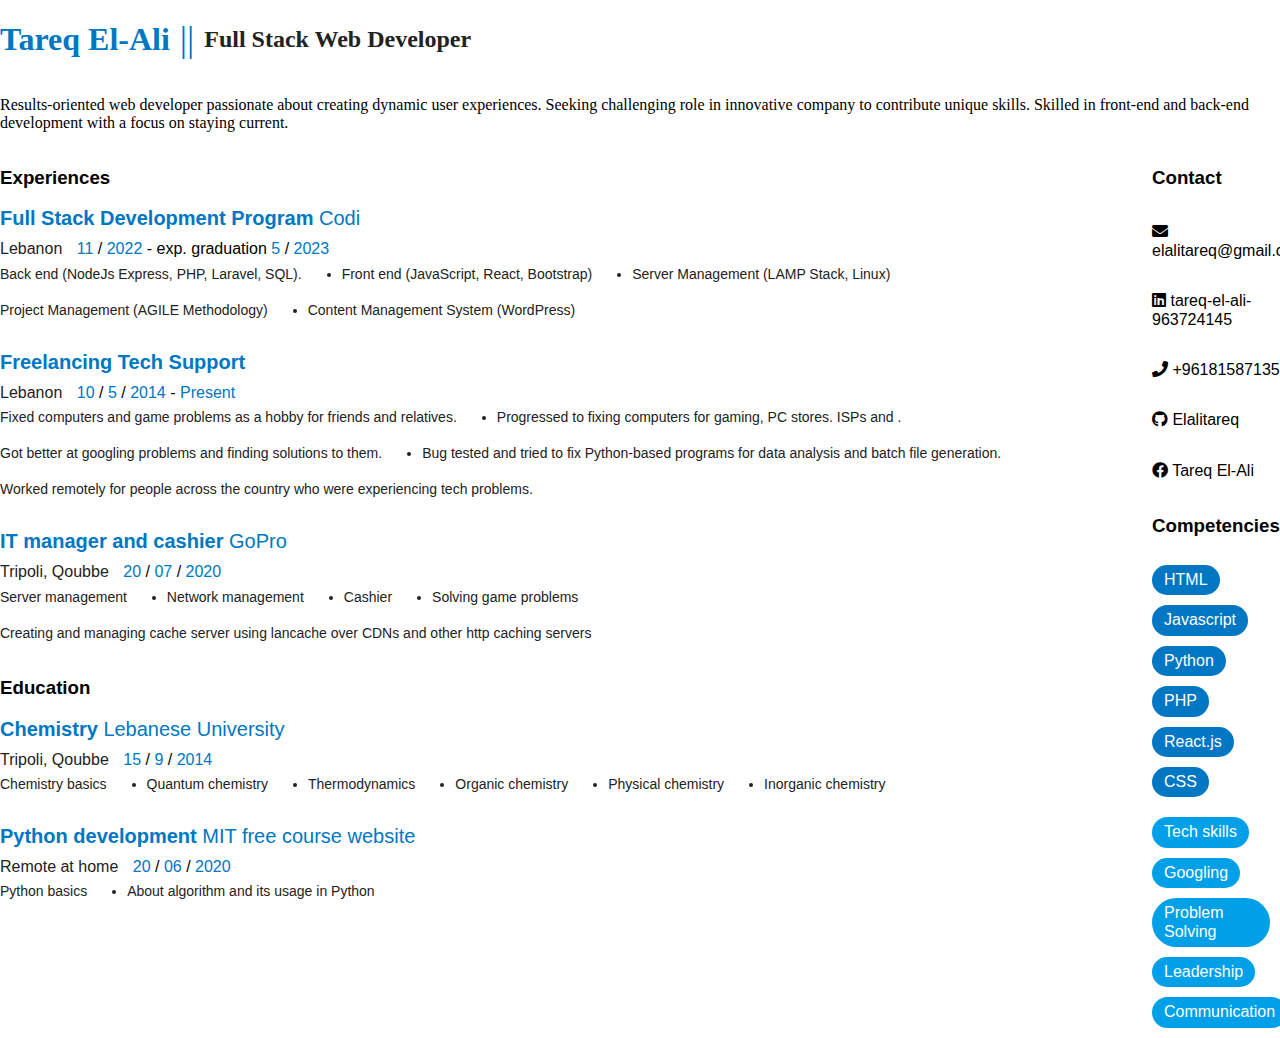
<file: public/style3/index.html>
<!DOCTYPE html>
<html lang="en">
  <head>
    <!-- Meta tags -->
    <meta http-equiv="content-type" content="text/html; charset=UTF-8" />
    <meta charset="utf-8" />
    <meta http-equiv="X-UA-Compatible" content="IE=edge,chrome=1" />
    <meta name="viewport" content="width=device-width, initial-scale=1.0" />
    <!-- /Meta tags -->
    <title>JStudent | CV</title>

    <!-- Stylesheets -->
    <link
      rel="stylesheet"
      href="https://cdnjs.cloudflare.com/ajax/libs/font-awesome/5.15.3/css/all.min.css"
    />

    <link rel="stylesheet" href="style.css" />
    <link rel="stylesheet" href="normalize.css" />
    <!-- /Stylesheets -->
  </head>
  <body>
    <hgroup>
      <h1>Tareq El-Ali</h1>
      <span class="span">||</span>
      <h2>Full Stack Web Developer</h2>
    </hgroup>
    <section id="about">
      <p>
        Results-oriented web developer passionate about creating dynamic
        user experiences. Seeking challenging role in innovative company to
        contribute unique skills. Skilled in front-end and back-end
        development with a focus on staying current.
      </p>
    </section>
    <div class="another-body">
      <div id="wrapper">

      <div class="content">
  
        <section id="experiences">
          <h3>Experiences</h3>
  
          <div class="experience">
            <h4>
              <span class="experience-type"
                >Full Stack Development Program</span
              >
              <span class="experience-institution">Codi</span>
            </h4>
            <div class="experience-details">
              <span class="experience-location">Lebanon</span>
              <span class="experience-date">
                <span class="month">11</span>
                <span class="experience-date-separator">/</span>
                <span class="year">2022</span>
                <span class="experience-date-separator">- exp. graduation</span>
                <span class="month">5</span>
                <span class="experience-date-separator">/</span>
                <span class="year">2023</span>
              </span>
            </div>
            <ul class="experience-description">
              <li>Back end (NodeJs Express, PHP, Laravel, SQL).</li>
              <li>Front end (JavaScript, React, Bootstrap)</li>
              <li>Server Management (LAMP Stack, Linux)</li>
              <li>Project Management (AGILE Methodology)</li>
              <li>Content Management System (WordPress)</li>
            </ul>
          </div>
          <div class="experience">
            <h4>
              <span class="experience-type">Freelancing Tech Support</span>
            </h4>
            <div class="experience-details">
              <span class="experience-location">Lebanon</span>
              <span class="experience-date">
                <span class="day">10</span>
                <span class="experience-date-separator">/</span>
                <span class="month">5</span>
                <span class="experience-date-separator">/</span>
                <span class="year">2014 </span>
                <span class="experience-date-separator">-</span>
                <span class="year">Present</span>
              </span>
            </div>
            <ul class="experience-description">
              <li>
                Fixed computers and game problems as a hobby for friends and
                relatives.
              </li>
              <li>Progressed to fixing computers for gaming, PC stores. ISPs and .</li>
              <li>
                Got better at googling problems and finding solutions to them.
              </li>
              <li>
                Bug tested and tried to fix Python-based programs for data
                analysis and batch file generation.
              </li>
              <li>
                Worked remotely for people across the country who were
                experiencing tech problems.
              </li>
            </ul>
          </div>
  
          <div class="experience">
            <h4>
              <span class="experience-type">IT manager and cashier</span>
              <span class="experience-institution">GoPro</span>
            </h4>
            <div class="experience-details">
              <span class="experience-location"> Tripoli, Qoubbe </span>
              <span class="experience-date">
                <span class="day">20</span>
                <span class="experience-date-separator">/</span>
                <span class="month">07</span>
                <span class="experience-date-separator">/</span>
                <span class="year">2020</span>
              </span>
            </div>
            <ul class="experience-description">
              <li>Server management</li>
              <li>Network management</li>
              <li>Cashier</li>
              <li>Solving game problems</li>
              <li>
                Creating and managing cache server using lancache over CDNs and
                other http caching servers
              </li>
            </ul>
          </div>
        </section>
        <section id="education">
          <h3>Education</h3>
          <div class="experience">
            <h4>
              <span class="experience-type">Chemistry</span>
              <span class="experience-institution">Lebanese University</span>
            </h4>
            <div class="experience-details">
              <span class="experience-location"> Tripoli, Qoubbe </span>
              <span class="experience-date">
                <span class="day">15</span>
                <span class="experience-date-separator">/</span>
                <span class="month">9</span>
                <span class="experience-date-separator">/</span>
                <span class="year">2014</span>
              </span>
            </div>
            <ul class="experience-description">
              <li>Chemistry basics</li>
              <li>Quantum chemistry</li>
              <li>Thermodynamics</li>
              <li>Organic chemistry</li>
              <li>Physical chemistry</li>
              <li>Inorganic chemistry</li>
            </ul>
          </div>
  
          <div class="experience">
            <h4>
              <span class="experience-type">Python development</span>
              <span class="experience-institution"
                >MIT free course website</span
              >
            </h4>
            <div class="experience-details">
              <span class="experience-location"> Remote at home </span>
              <span class="experience-date">
                <span class="day">20</span>
                <span class="experience-date-separator">/</span>
                <span class="month">06</span>
                <span class="experience-date-separator">/</span>
                <span class="year">2020</span>
              </span>
            </div>
            <ul class="experience-description">
              <li>Python basics</li>
              <li>About algorithm and its usage in Python</li>
            </ul>
          </div>
        </section>
      </div>
    </div>
    <div class="another-wrapper">
      <section id="contact">
        <h3>Contact</h3>
        <div class="contacts">
          <dl class="contact contact-email">
            <dd class="contact-value">
              <a href="mailto:elalitareq@gmail.com"
                ><i class="fas fa-envelope"></i> elalitareq@gmail.com</a
              >
            </dd>
          </dl>
          <dl class="contact contact-skype">
            <dd class="contact-value">
              <i class="fab fa-linkedin"></i> tareq-el-ali-963724145
            </dd>
          </dl>
          <dl class="contact contact-phone">
            <dd class="contact-value">
              <a href="tel:+96181587135"
                ><i class="fas fa-phone"></i> +96181587135</a
              >
            </dd>
          </dl>
          <dl class="contact contact-github">
            <dd class="contact-value">
              <a href="https://github.com/Elalitareq/" target="_blank"
                ><i class="fab fa-github"></i> Elalitareq</a
              >
            </dd>
          </dl>
          <dl class="contact contact-facebook">
            <dd class="contact-value">
              <a href="https://www.facebook.com/tareq.asaad.97/" target="_blank"
                ><i class="fab fa-facebook"></i> Tareq El-Ali</a
              >
            </dd>
          </dl>
        </div>
      </section>
      <section id="competencies">
        <h3>Competencies</h3>
        <div class="the-skills">
          <div class="skills skills-primary">
            <div class="skill" data-skill="7">
              <span>HTML</span>
            </div>
            <div class="skill" data-skill="9">
              <span>Javascript</span>
            </div>
            <div class="skill" data-skill="9">
              <span>Python</span>
            </div>
            <div class="skill" data-skill="9">
              <span>PHP</span>
            </div>
            <div class="skill" data-skill="9">
              <span>React.js</span>
            </div>
            <div class="skill" data-skill="5">
              <span>CSS</span>
            </div>
          </div>
          <div class="skills skills-secondary">
            <div class="skill" data-skill="9">
              <span>Tech skills</span>
            </div>
            <div class="skill" data-skill="5">
              <span>Googling</span>
            </div>
            <div class="skill" data-skill="7">
              <span>Problem Solving</span>
            </div>
            <div class="skill" data-skill="7">
              <span>Leadership</span>
            </div>
            <div class="skill" data-skill="7">
              <span>Communication</span>
            </div>
          </div>
        </div>
      </section>
    </div>
    </div>

  </body>
</html>
</file>
<file: public/style3/style.css>
/* Body and Wrapper */
.another-body {
  background-color: #f2f2f2;
  font-family: Arial, sans-serif;
  width: 100vw;
  display: flex;
}

#wrapper {
  min-width: 85vw;
  margin: 0 auto;
  padding: 0;
  background-color: #ffffff;
}
.another-wrapper {
  min-width: 10vw;
  margin: 0 auto;
  background-color: #ffffff;
}
/* Header */
header {
  display: flex;
  justify-content: space-between;
  align-items: center;
  margin-bottom: 30px;
}

hgroup {
  display: flex;
  flex-direction: row;
  align-items: center;
}
h1 {
  font-size: 36px;
  margin: 0;
  color: #0077c2;
}
.span {
  font-size: 36px;

  margin: 0 10px;
  color: #0077c2;
}

h2 {
  font-size: 24px;
  margin: 0;
  color: #222222;
}

/* Competencies */
.skills {
  display: flex;
  flex-direction: column;
  margin-bottom: 10px;
  align-items: flex-start;
}

.skills-primary .skill {
  background-color: #0077c2;
}

.skills-secondary .skill {
  background-color: #00a0e8;
}

.skill {
  margin-right: 10px;
  padding: 6px 12px;
  border-radius: 50px;
  color: #ffffff;
  font-size: 16px;
  margin-top: 10px;
}

/* Experiences */
.experience {
  margin-bottom: 15px;
}

.experience h4 {
  margin: 0 0 10px 0;
  color: #0077c2;
  font-size: 20px;
}

.experience-type {
  font-weight: bold;
}

.experience-institution {
  font-weight: normal;
}

.experience-details {
  margin-bottom: 5px;
}

.experience-location {
  margin-right: 10px;
  color: #222222;
}

.month,
.year,
.day {
  color: #0077c2;
}

.experience-description {
  font-size: 16px;
  line-height: 1.5;
  color: #222222;
}

/* Footer */
footer {
  margin-top: 30px;
  text-align: center;
  color: #222222;
}
ul {
  display: flex;
  flex-wrap: wrap;
  margin: 0;
  padding: 0;
}

li {
  font-size: 14px;
  line-height: 1.5;
  margin-right: 40px;
  margin-bottom: 15px;
  padding: 0;
}
.contacts {
  display: flex;
  flex-direction: column;
}
a {
  text-decoration: none;
  color: #000000;
}

@media print {
  body {
    width: 240mm;
    height: 297mm;
    margin: 0;
    padding: 0;
    background-color: #ffffff;
    color: #000000;
  }

  #wrapper {
    min-width: 80vw;
    margin: 0;
    box-sizing: border-box;
  }
  .another-wrapper {
  max-width: 20vw;
  box-sizing: border-box;
}
  .skills {
    margin-bottom: 5mm;
  }

  .experience {
    margin-bottom: 5mm;
  }
}
dd{
  margin: 0;
}
</file>
